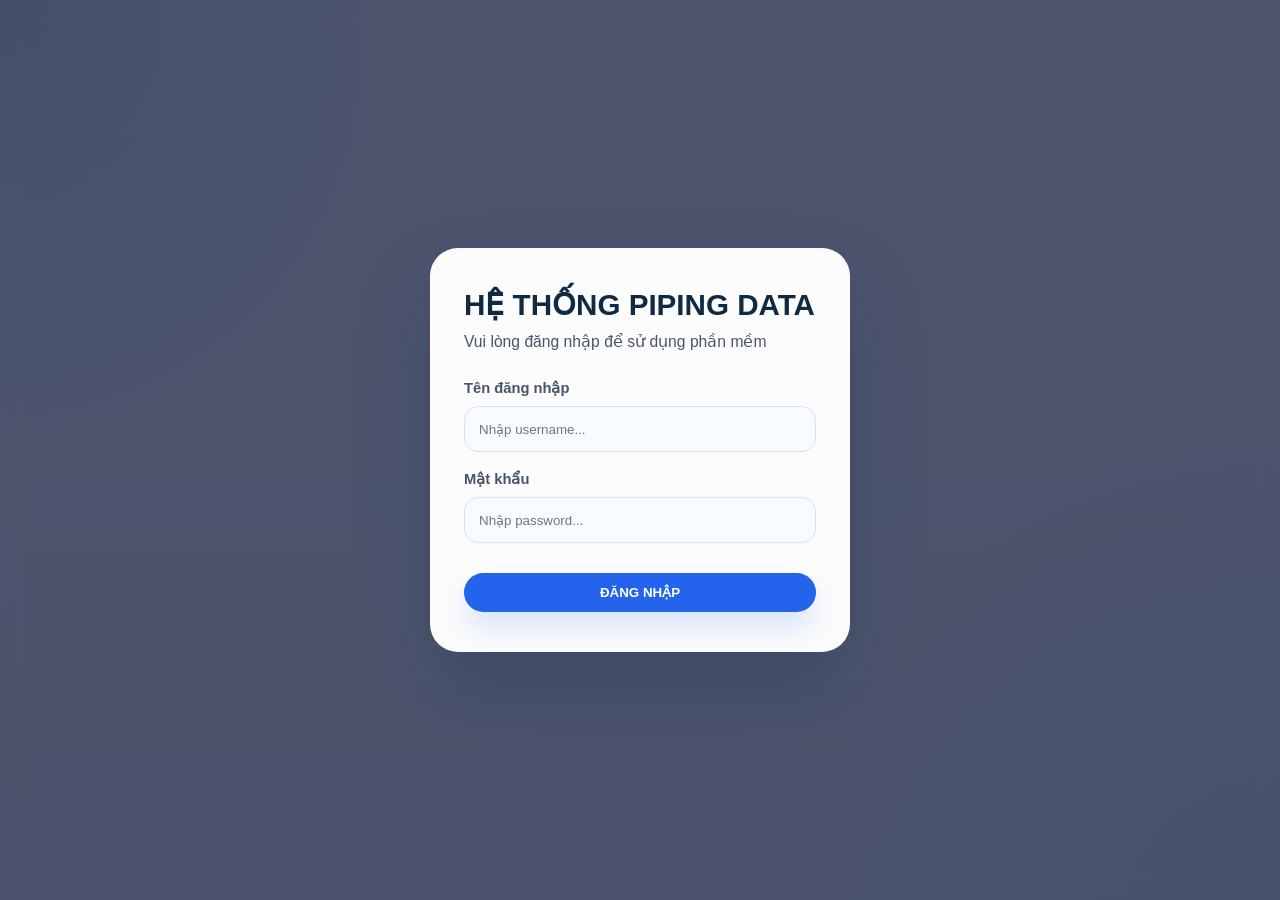
<file: index.html>
<!DOCTYPE html>
<html lang="vi">
<head>
    <meta charset="UTF-8">
    <meta name="viewport" content="width=device-width, initial-scale=1.0">
    <title>Piping Material Code System</title>
    <link rel="stylesheet" href="css/styles.css">
</head>
<body>

<div id="loginScreen" class="login-overlay">
    <div class="login-card">
        <h2>HỆ THỐNG PIPING DATA</h2>
        <p>Vui lòng đăng nhập để sử dụng phần mềm</p>
        
        <div id="loginErrorMsg" class="error-msg hidden"></div>

        <div class="login-field">
            <label>Tên đăng nhập</label>
            <input type="text" id="loginUser" placeholder="Nhập username..." autocomplete="off">
        </div>
        <div class="login-field">
            <label>Mật khẩu</label>
            <input type="password" id="loginPass" placeholder="Nhập password...">
        </div>
        <button id="btnLogin" class="btn-login">ĐĂNG NHẬP</button>
    </div>
</div>

<div class="app-container hidden" id="appContainer">
    <header class="app-header">
        <h1>PIPING MATERIAL CODE GENERATOR</h1>
        <div class="header-right">
            <div id="userBadge" class="badge">Đang tải...</div>
            <button id="btnLogout" class="btn-logout">Đăng xuất</button>
        </div>
    </header>

    <div class="main-workspace">
        <div class="input-panel">
            <h3 class="panel-title">Data Input (11 Fields)</h3>
            <div class="grid-form">
                <div class="form-group"><label>1. Component</label><select id="f1_comp"></select></div>
                <div class="form-group"><label>2. S-Type</label><select id="f2_stype"></select></div>
                <div class="form-group"><label>3. Category Standard</label><select id="f3_catstd"></select></div>
                <div class="form-group"><label>4. End Connection</label><select id="f4_endconn"></select></div>
                <div class="form-group"><label>5. Rating</label><select id="f5_rating"></select></div>
                <div class="form-group"><label>6. Var.-Qualifier</label><select id="f6_varqual"></select></div>
                <div class="form-group col-span-2"><label>7. Material</label><select id="f7_material"></select></div>
                <div class="form-group"><label>8. Size 1 (DN)</label><select id="f8_size1"></select></div>
                <div class="form-group"><label>9. Size 2 (DN)</label><select id="f9_size2"></select></div>
                <div class="form-group"><label>10. Schedule 1</label><select id="f10_sch1"></select></div>
                <div class="form-group"><label>11. Schedule 2</label><select id="f11_sch2"></select></div>
            </div>
            <button id="btnGenerate" class="btn-primary">GENERATE ITEM CODE</button>
        </div>

        <div class="output-panel">
            <h3 class="panel-title">Generated Data</h3>
            <div class="output-group">
                <label>Item Code:</label>
                <div id="outItemCode" class="code-display">N/A</div>
            </div>
            <div class="output-group">
                <label>Description:</label>
                <div id="outDescription" class="desc-display">N/A</div>
            </div>
        </div>
    </div>
</div>

<script src="js/users.js" defer></script>
<script src="js/database.js" defer></script>
<script src="js/auth.js" defer></script>
<script src="js/app.js" defer></script>

</body>
</html>
</file>
<file: css/styles.css>
/* Utility helpers */
:root {
    --bg-soft: #f4f7fb;
    --bg-card: rgba(255,255,255,0.92);
    --bg-panel: #ffffff;
    --text-primary: #102a43;
    --text-secondary: #475569;
    --border-line: #d6e2f0;
    --accent: #2463eb;
    --accent-soft: rgba(36,99,235,0.12);
    --shadow-soft: 0 20px 60px rgba(16, 42, 67, 0.12);
}

.hidden { display: none !important; }

* {
    box-sizing: border-box;
}

body {
    margin: 0;
    min-height: 100vh;
    font-family: Inter, "Segoe UI", Helvetica, Arial, sans-serif;
    background: radial-gradient(circle at top left, rgba(36,99,235,0.16), transparent 28%),
                radial-gradient(circle at bottom right, rgba(36,99,235,0.08), transparent 30%),
                linear-gradient(180deg, #f8fbff 0%, #eef4fb 100%);
    color: var(--text-primary);
}

button, input, select {
    font-family: inherit;
}

.app-container {
    width: min(1280px, calc(100% - 40px));
    margin: 32px auto 48px;
    padding: 24px;
    background: var(--bg-card);
    border-radius: 24px;
    box-shadow: var(--shadow-soft);
    backdrop-filter: blur(14px);
}

.app-header {
    display: flex;
    flex-wrap: wrap;
    align-items: center;
    justify-content: space-between;
    gap: 18px;
    margin-bottom: 24px;
}

.app-header h1 {
    font-size: clamp(1.8rem, 2vw, 2.4rem);
    margin: 0;
    letter-spacing: -0.03em;
}

.header-right {
    display: flex;
    align-items: center;
    gap: 14px;
    flex-wrap: wrap;
}

.badge {
    padding: 10px 16px;
    border-radius: 999px;
    background: rgba(16, 42, 67, 0.07);
    color: var(--text-secondary);
    font-size: 0.95rem;
}

.badge.active {
    background: rgba(36,99,235,0.12);
    color: #0f3bbf;
}

.btn-logout,
.btn-login,
.btn-primary {
    border: none;
    border-radius: 999px;
    padding: 12px 20px;
    cursor: pointer;
    transition: transform 0.2s ease, box-shadow 0.2s ease, background-color 0.2s ease;
}

.btn-logout {
    background: #ff4c51;
    color: white;
    min-width: 130px;
}

.btn-logout:hover {
    background: #e03b43;
    transform: translateY(-1px);
}

.btn-primary {
    background: var(--accent);
    color: white;
    width: 100%;
    max-width: 360px;
    font-weight: 700;
    letter-spacing: 0.02em;
}

.btn-primary:hover,
.btn-login:hover {
    background: #163edb;
    transform: translateY(-1px);
}

.main-workspace {
    display: grid;
    grid-template-columns: 1.4fr 1fr;
    gap: 24px;
}

.input-panel,
.output-panel {
    background: var(--bg-panel);
    border: 1px solid rgba(16, 42, 67, 0.08);
    border-radius: 20px;
    padding: 26px;
}

.panel-title {
    margin: 0 0 18px;
    font-size: 1.05rem;
    color: var(--text-primary);
}

.grid-form {
    display: grid;
    grid-template-columns: repeat(2, minmax(0, 1fr));
    gap: 16px;
}

.form-group {
    display: grid;
    gap: 8px;
}

.form-group.col-span-2 {
    grid-column: span 2;
}

.form-group label {
    font-size: 0.92rem;
    color: var(--text-secondary);
}

.form-group select {
    width: 100%;
    min-height: 44px;
    padding: 0 14px;
    border-radius: 14px;
    border: 1px solid var(--border-line);
    background: #ffffff;
    color: var(--text-primary);
    outline: none;
    appearance: none;
    transition: border-color 0.2s ease, box-shadow 0.2s ease;
}

.form-group select:focus {
    border-color: rgba(36,99,235,0.6);
    box-shadow: 0 0 0 3px rgba(36,99,235,0.12);
}

.output-group {
    margin-bottom: 18px;
}

.output-group label {
    display: block;
    font-size: 0.95rem;
    margin-bottom: 8px;
    color: var(--text-secondary);
}

.code-display,
.desc-display {
    padding: 18px;
    border-radius: 18px;
    background: #f5f8ff;
    border: 1px solid rgba(36,99,235,0.12);
    color: var(--text-primary);
    min-height: 64px;
    display: flex;
    align-items: center;
    font-size: 0.98rem;
    line-height: 1.5;
}

.desc-display {
    min-height: 96px;
}

.login-overlay {
    position: fixed;
    inset: 0;
    background: rgba(6, 16, 48, 0.7);
    display: flex;
    justify-content: center;
    align-items: center;
    padding: 20px;
    backdrop-filter: blur(12px);
    z-index: 2000;
}

.login-card {
    width: 100%;
    max-width: 420px;
    border-radius: 28px;
    background: rgba(255,255,255,0.98);
    padding: 40px 34px;
    box-shadow: 0 40px 80px rgba(3, 20, 64, 0.18);
}

.login-card h2 {
    margin: 0 0 10px;
    font-size: 1.85rem;
    color: var(--text-primary);
}

.login-card p {
    margin: 0 0 28px;
    color: var(--text-secondary);
    font-size: 0.98rem;
}

.login-field {
    margin-bottom: 18px;
}

.login-field label {
    display: block;
    margin-bottom: 10px;
    color: var(--text-secondary);
    font-size: 0.92rem;
    font-weight: 600;
}

.login-field input {
    width: 100%;
    height: 46px;
    padding: 0 14px;
    border-radius: 14px;
    border: 1px solid var(--border-line);
    background: #f8fbff;
    color: var(--text-primary);
    transition: border-color 0.2s ease, box-shadow 0.2s ease;
}

.login-field input:focus {
    border-color: rgba(36,99,235,0.7);
    box-shadow: 0 0 0 3px rgba(36,99,235,0.14);
}

.btn-login {
    width: 100%;
    margin-top: 12px;
    background: var(--accent);
    color: #ffffff;
    font-weight: 700;
    box-shadow: 0 16px 28px rgba(36,99,235,0.16);
}

.error-msg {
    background-color: #fff1f0;
    border: 1px solid #ffc1c7;
    color: #a72b2f;
    padding: 12px 14px;
    border-radius: 14px;
    margin-bottom: 16px;
    font-size: 0.95rem;
}

@media (max-width: 980px) {
    .main-workspace {
        grid-template-columns: 1fr;
    }

    .form-group.col-span-2 {
        grid-column: span 1;
    }

    .app-container {
        margin: 20px auto;
        padding: 20px;
    }
}

@media (max-width: 640px) {
    .login-card {
        padding: 32px 20px;
    }

    .app-container {
        width: min(100%, calc(100vw - 24px));
        margin: 16px auto;
        padding: 18px;
    }

    .app-header {
        flex-direction: column;
        align-items: flex-start;
    }

    .header-right {
        width: 100%;
        justify-content: space-between;
    }

    .panel-title {
        font-size: 1rem;
    }

    .grid-form {
        grid-template-columns: 1fr;
    }
}
</file>
